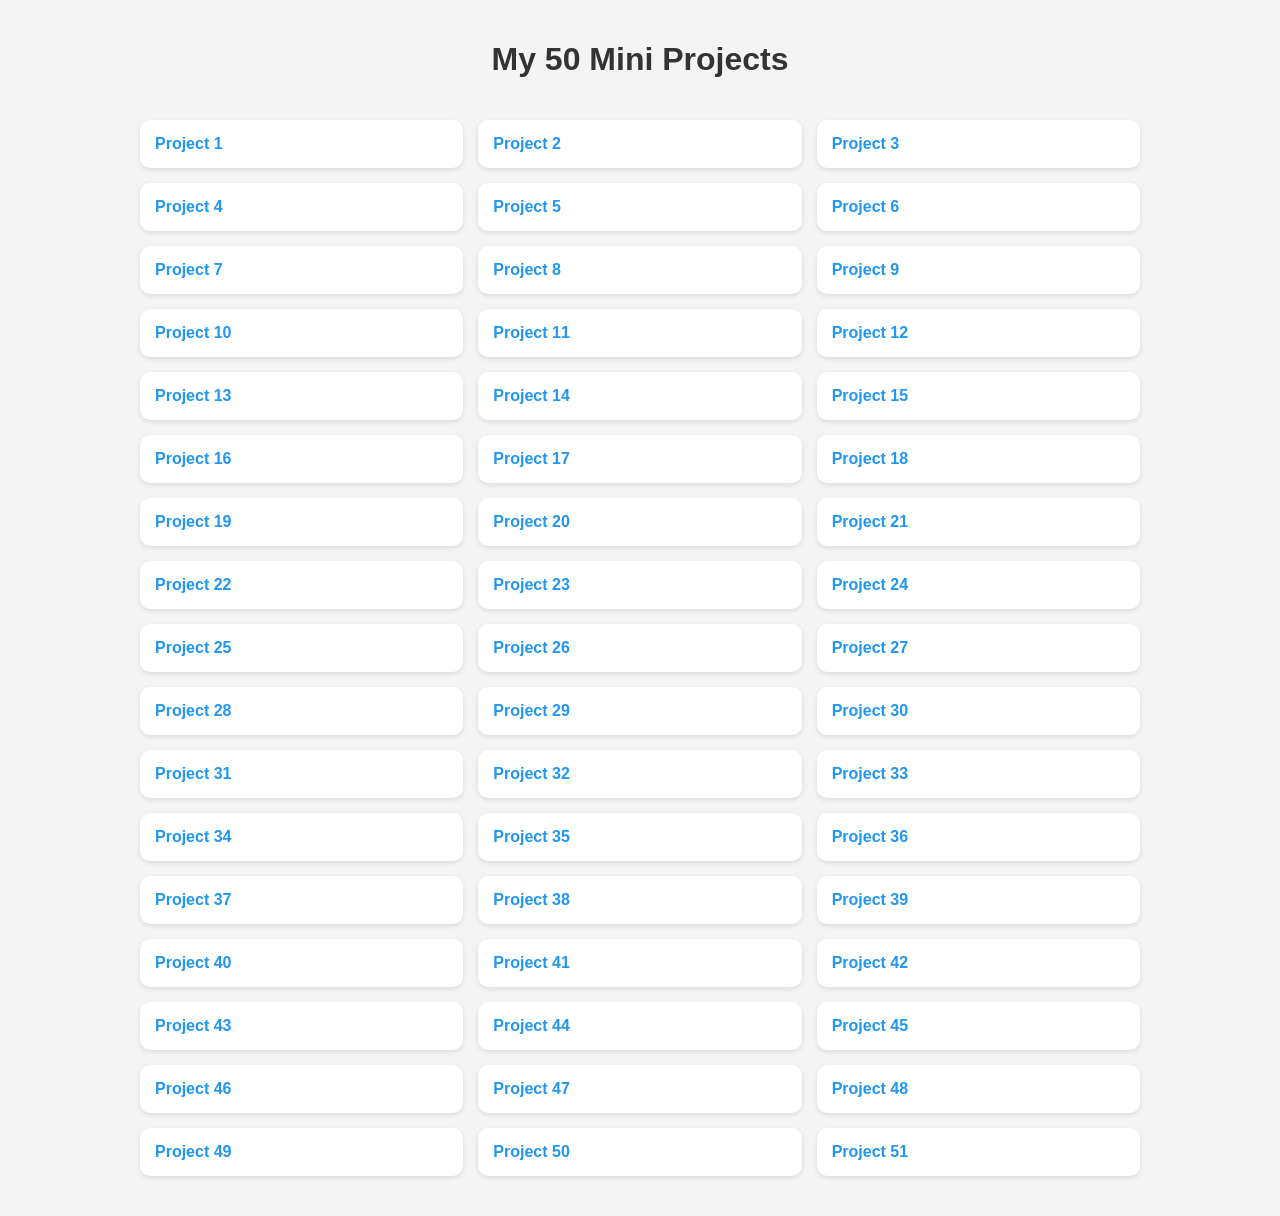
<file: index.html>
<!DOCTYPE html>
<html lang="en">
<head>
  <meta charset="UTF-8" />
  <meta name="viewport" content="width=device-width, initial-scale=1.0"/>
  <title>My 50 Mini Projects</title>
  <style>
    body {
      font-family: Arial, sans-serif;
      background: #f4f4f4;
      margin: 0;
      padding: 20px;
    }

    h1 {
      text-align: center;
      color: #333;
    }

    .project-list {
      display: grid;
      grid-template-columns: repeat(auto-fit, minmax(250px, 1fr));
      gap: 15px;
      padding: 20px;
      max-width: 1000px;
      margin: 0 auto;
    }

    .project-item {
      background: #fff;
      padding: 15px;
      border-radius: 10px;
      box-shadow: 0 2px 5px rgba(0,0,0,0.1);
      transition: transform 0.2s ease;
    }

    .project-item:hover {
      transform: scale(1.03);
    }

    .project-link {
      text-decoration: none;
      color: #2196f3;
      font-weight: bold;
    }

    .project-link:hover {
      text-decoration: underline;
    }
  </style>
</head>
<body>
  <h1>My 50 Mini Projects</h1>
  <div class="project-list">
    <!-- Project links here -->
    <!-- JS will auto-generate below -->
  </div>

  <script>
    const container = document.querySelector('.project-list');
    for (let i = 1; i <= 51; i++) {
      const projectDiv = document.createElement('div');
      projectDiv.className = 'project-item';
      projectDiv.innerHTML = `
        <a class="project-link" href="project${i}/index.html" target="_blank">
          Project ${i}
        </a>
      `;
      container.appendChild(projectDiv);
    }
  </script>
</body>
</html>
</file>
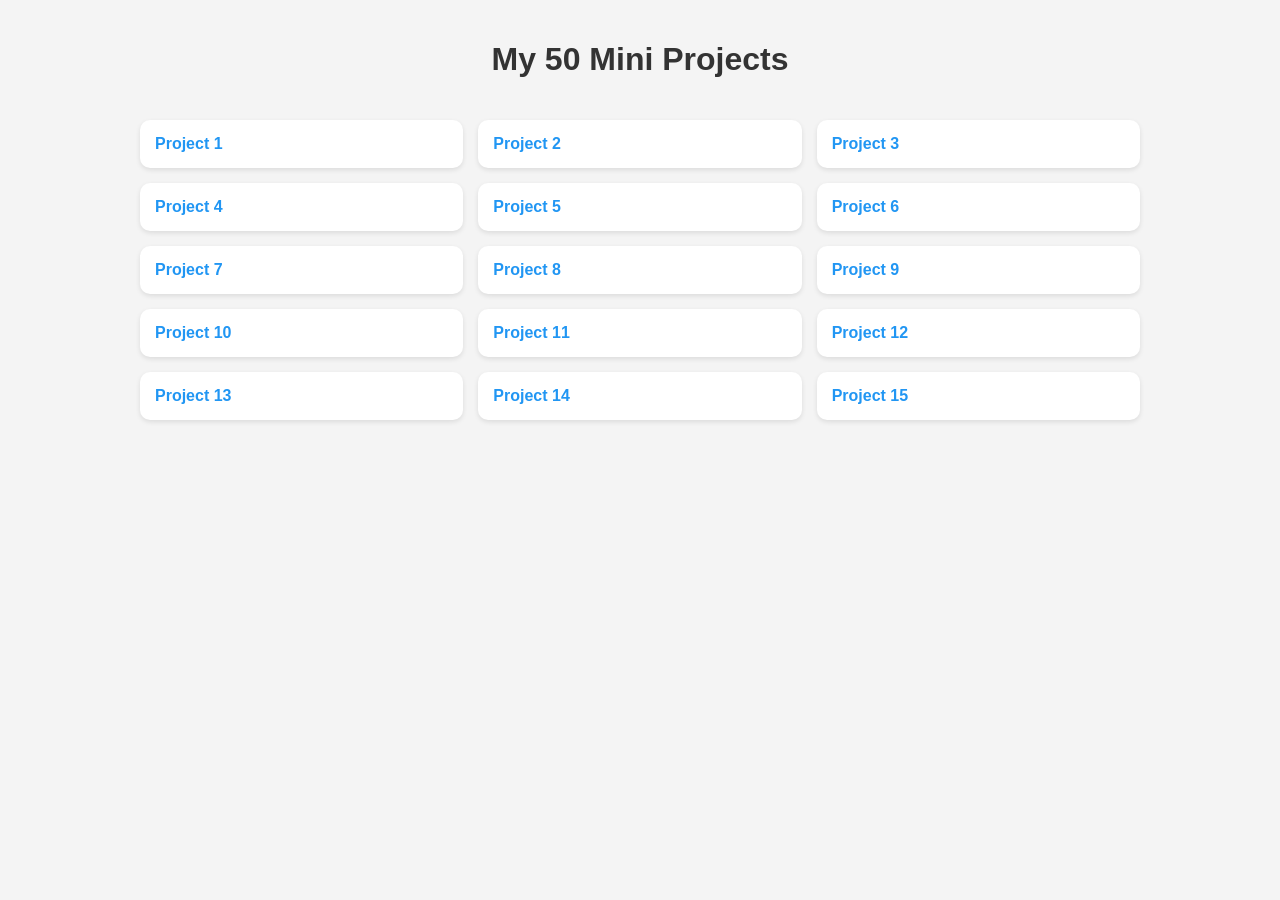
<file: project1/index.html>
<!DOCTYPE html>
<html lang="en">
<head>
  <meta charset="UTF-8" />
  <meta name="viewport" content="width=device-width, initial-scale=1.0"/>
  <title>Build 15 JavaScript Projects - Vanilla JavaScript Course</title>
  <style>
    body {
      font-family: Arial, sans-serif;
      background: #f4f4f4;
      margin: 0;
      padding: 20px;
    }

    h1 {
      text-align: center;
      color: #333;
    }

    .project-list {
      display: grid;
      grid-template-columns: repeat(auto-fit, minmax(250px, 1fr));
      gap: 15px;
      padding: 20px;
      max-width: 1000px;
      margin: 0 auto;
    }

    .project-item {
      background: #fff;
      padding: 15px;
      border-radius: 10px;
      box-shadow: 0 2px 5px rgba(0,0,0,0.1);
      transition: transform 0.2s ease;
    }

    .project-item:hover {
      transform: scale(1.03);
    }

    .project-link {
      text-decoration: none;
      color: #2196f3;
      font-weight: bold;
    }

    .project-link:hover {
      text-decoration: underline;
    }
  </style>
</head>
<body>
  <h1>My 50 Mini Projects</h1>
  <div class="project-list">
    <!-- Project links here -->
    <!-- JS will auto-generate below -->
  </div>

  <script>
    const container = document.querySelector('.project-list');
    for (let i = 1; i <= 15; i++) {
      const projectDiv = document.createElement('div');
      projectDiv.className = 'project-item';
      projectDiv.innerHTML = `
        <a class="project-link" href="project${i}/index.html" target="_blank">
          Project ${i}
        </a>
      `;
      container.appendChild(projectDiv);
    }
  </script>
</body>
</html>
</file>
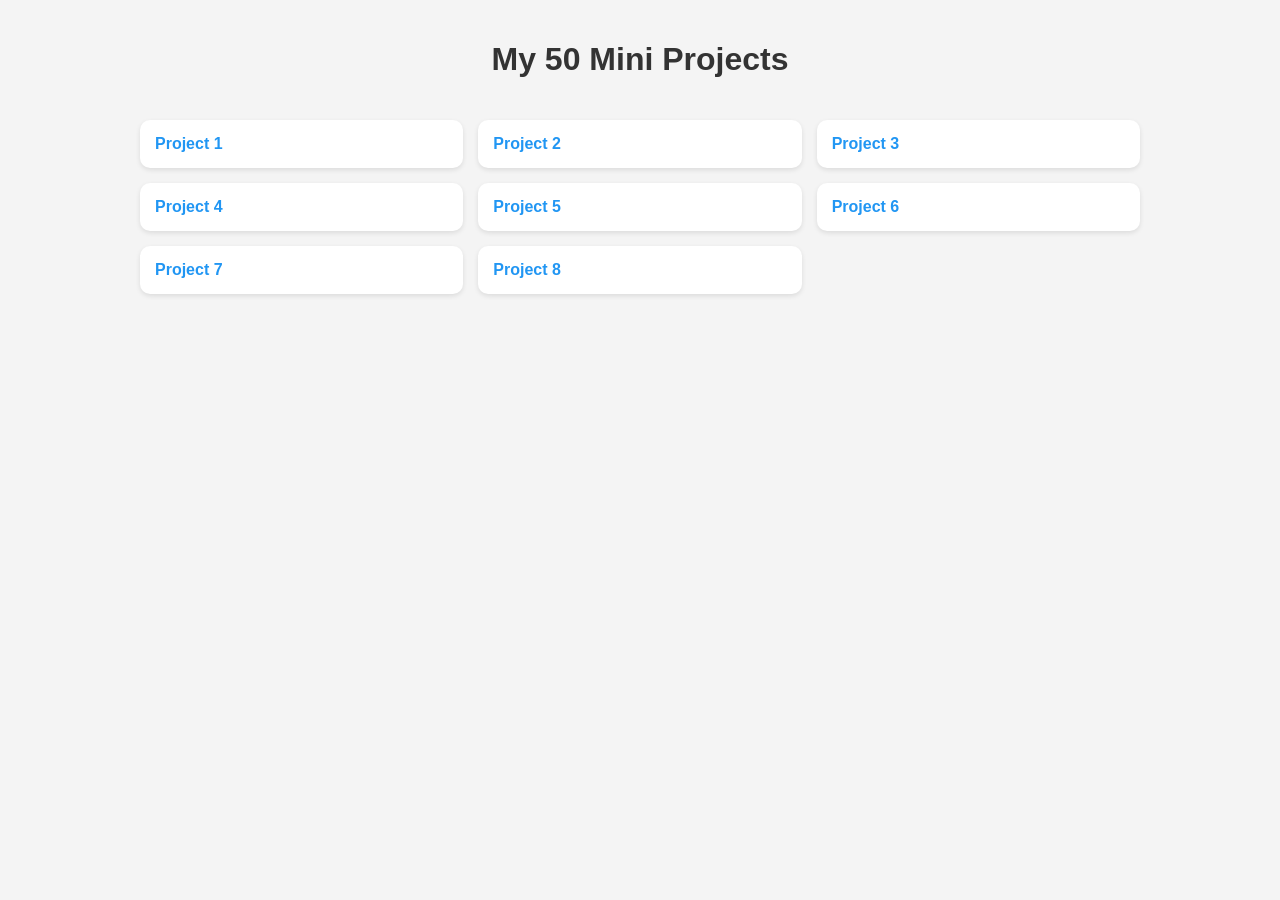
<file: project2/index.html>
<!DOCTYPE html>
<html lang="en">
<head>
  <meta charset="UTF-8" />
  <meta name="viewport" content="width=device-width, initial-scale=1.0"/>
  <title>Build 15 JavaScript Projects - Vanilla JavaScript Course</title>
  <style>
    body {
      font-family: Arial, sans-serif;
      background: #f4f4f4;
      margin: 0;
      padding: 20px;
    }

    h1 {
      text-align: center;
      color: #333;
    }

    .project-list {
      display: grid;
      grid-template-columns: repeat(auto-fit, minmax(250px, 1fr));
      gap: 15px;
      padding: 20px;
      max-width: 1000px;
      margin: 0 auto;
    }

    .project-item {
      background: #fff;
      padding: 15px;
      border-radius: 10px;
      box-shadow: 0 2px 5px rgba(0,0,0,0.1);
      transition: transform 0.2s ease;
    }

    .project-item:hover {
      transform: scale(1.03);
    }

    .project-link {
      text-decoration: none;
      color: #2196f3;
      font-weight: bold;
    }

    .project-link:hover {
      text-decoration: underline;
    }
  </style>
</head>
<body>
  <h1>My 50 Mini Projects</h1>
  <div class="project-list">
    <!-- Project links here -->
    <!-- JS will auto-generate below -->
  </div>

  <script>
    const container = document.querySelector('.project-list');
    for (let i = 1; i <= 8; i++) {
      const projectDiv = document.createElement('div');
      projectDiv.className = 'project-item';
      projectDiv.innerHTML = `
        <a class="project-link" href="project${i}/index.html" target="_blank">
          Project ${i}
        </a>
      `;
      container.appendChild(projectDiv);
    }
  </script>
</body>
</html>
</file>
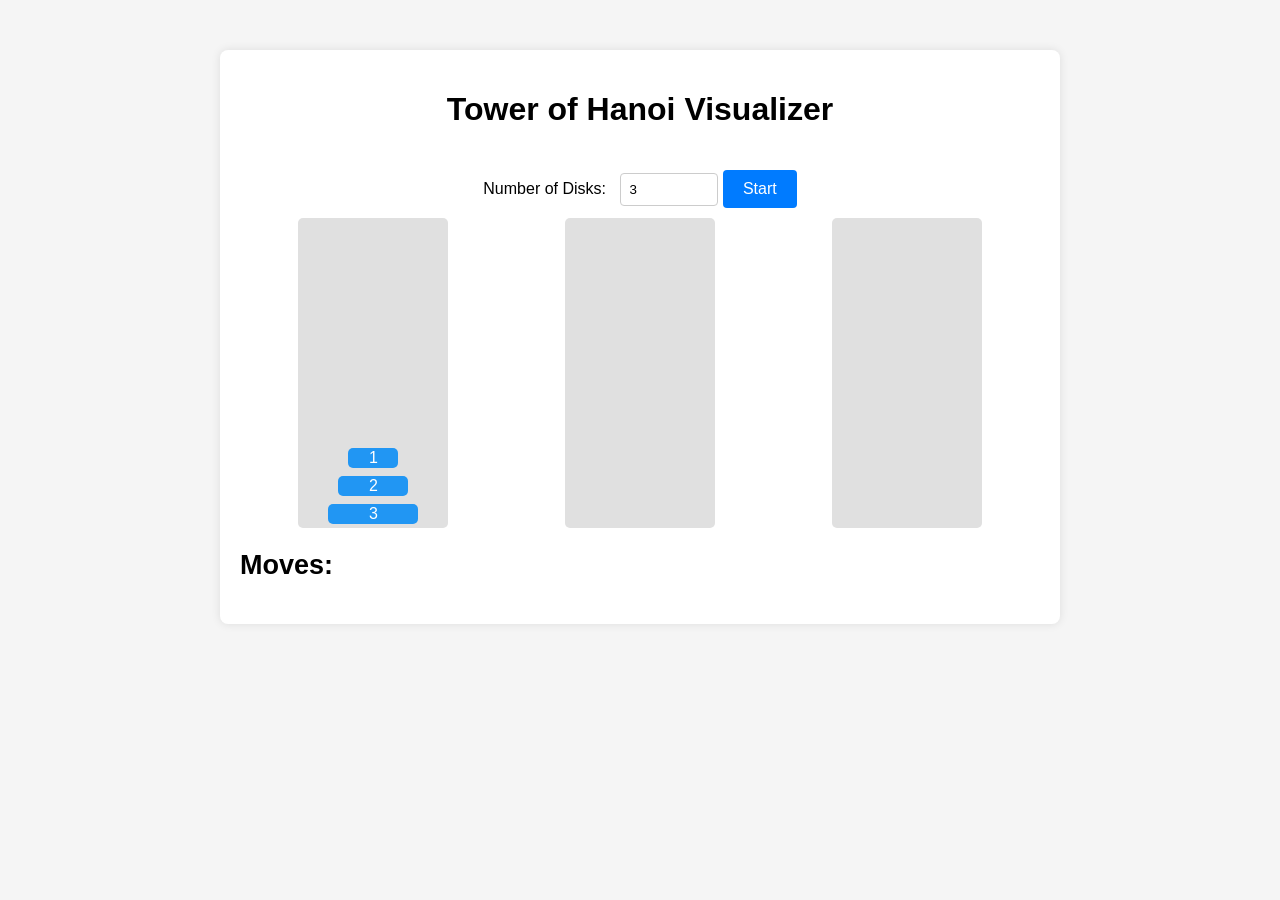
<file: project7/index.html>
<!DOCTYPE html>
<html lang="en">
<head>
    <meta charset="UTF-8" />
    <meta name="viewport" content="width=device-width, initial-scale=1.0" />
    <title>Tower of Hanoi Visualizer</title>
    <style>
        body {
            font-family: Arial, sans-serif;
            text-align: center;
            background-color: #f5f5f5;
        }
        .container {
            max-width: 800px;
            margin: 50px auto;
            padding: 20px;
            background-color: #fff;
            border-radius: 8px;
            box-shadow: 0 0 10px rgba(0, 0, 0, 0.1);
        }
        .input-section {
            margin-bottom: 20px;
        }
        label {
            margin-right: 10px;
        }
        input[type="number"] {
            padding: 8px;
            border: 1px solid #ccc;
            border-radius: 4px;
            width: 80px;
        }
        .rods {
            display: flex;
            justify-content: space-around;
            align-items: flex-end;
            height: 300px;
        }
        .rod {
            width: 150px;
            height: 100%;
            position: relative;
            background-color: #e0e0e0;
            border-radius: 5px;
            padding-top: 10px;
            display: flex;
            flex-direction: column-reverse;
            align-items: center;
        }
        .disk {
            height: 20px;
            background-color: #2196F3;
            margin: 4px auto;
            border-radius: 5px;
            transition: all 0.5s ease;
            color: white;
            display: flex;
            justify-content: center;
            align-items: center;
        }
        #moves-container {
            margin-top: 20px;
            font-size: 18px;
            text-align: left;
        }
        #moves-list {
            list-style-type: none;
            padding: 0;
        }
        #moves-list li {
            margin-bottom: 5px;
        }
        button {
            padding: 10px 20px;
            font-size: 16px;
            margin-top: 20px;
            cursor: pointer;
            background-color: #007bff;
            color: white;
            border: none;
            border-radius: 4px;
        }
        button:hover {
            background-color: #0056b3;
        }
    </style>
</head>
<body>
    <div class="container">
        <h1>Tower of Hanoi Visualizer</h1>
        <div class="input-section">
            <label for="disks">Number of Disks:</label>
            <input type="number" id="disks" min="1" value="3">
            <button onclick="startHanoi()">Start</button>
        </div>
        <div class="rods">
            <div class="rod" id="rod1"></div>
            <div class="rod" id="rod2"></div>
            <div class="rod" id="rod3"></div>
        </div>
        <div id="moves-container">
            <h2>Moves:</h2>
            <ul id="moves-list"></ul>
        </div>
    </div>

    <script>
        const rods = {
            1: document.getElementById("rod1"),
            2: document.getElementById("rod2"),
            3: document.getElementById("rod3")
        };

        let disks = {};
        const moves = [];
        let animationSpeed = 800; // Adjust for animation speed

        function createDiskElement(n) {
            const disk = document.createElement("div");
            disk.classList.add("disk");
            disk.style.width = `${30 + n * 20}px`;
            disk.textContent = n;
            return disk;
        }

        function initializeTowers(numDisks) {
            rods[1].innerHTML = "";
            rods[2].innerHTML = "";
            rods[3].innerHTML = "";
            disks = {};
            for (let i = numDisks; i >= 1; i--) {
                const disk = createDiskElement(i);
                rods[1].appendChild(disk);
                disks[i] = disk;
            }
            document.getElementById("moves-list").innerHTML = "";
            moves.length = 0;
        }

        function hanoi(n, fromRod, toRod, auxRod) {
            if (n === 0) return;
            hanoi(n - 1, fromRod, auxRod, toRod);
            moves.push([n, fromRod, toRod]);
            hanoi(n - 1, auxRod, toRod, fromRod);
        }

        async function animateMoves() {
            for (let i = 0; i < moves.length; i++) {
                const [diskNumber, from, to] = moves[i];
                const disk = disks[diskNumber];
                rods[to].appendChild(disk);
                const moveText = `Move ${i + 1}: Disk ${diskNumber} from Rod ${from} to Rod ${to}`;
                const li = document.createElement("li");
                li.textContent = moveText;
                document.getElementById("moves-list").appendChild(li);
                await new Promise((res) => setTimeout(res, animationSpeed));
            }
        }

        function startHanoi() {
            const numDisks = parseInt(document.getElementById("disks").value);
            initializeTowers(numDisks);
            hanoi(numDisks, 1, 3, 2);
            animateMoves();
        }

        // Initial setup with 3 disks
        initializeTowers(3);
    </script>
</body>
</html>
</file>
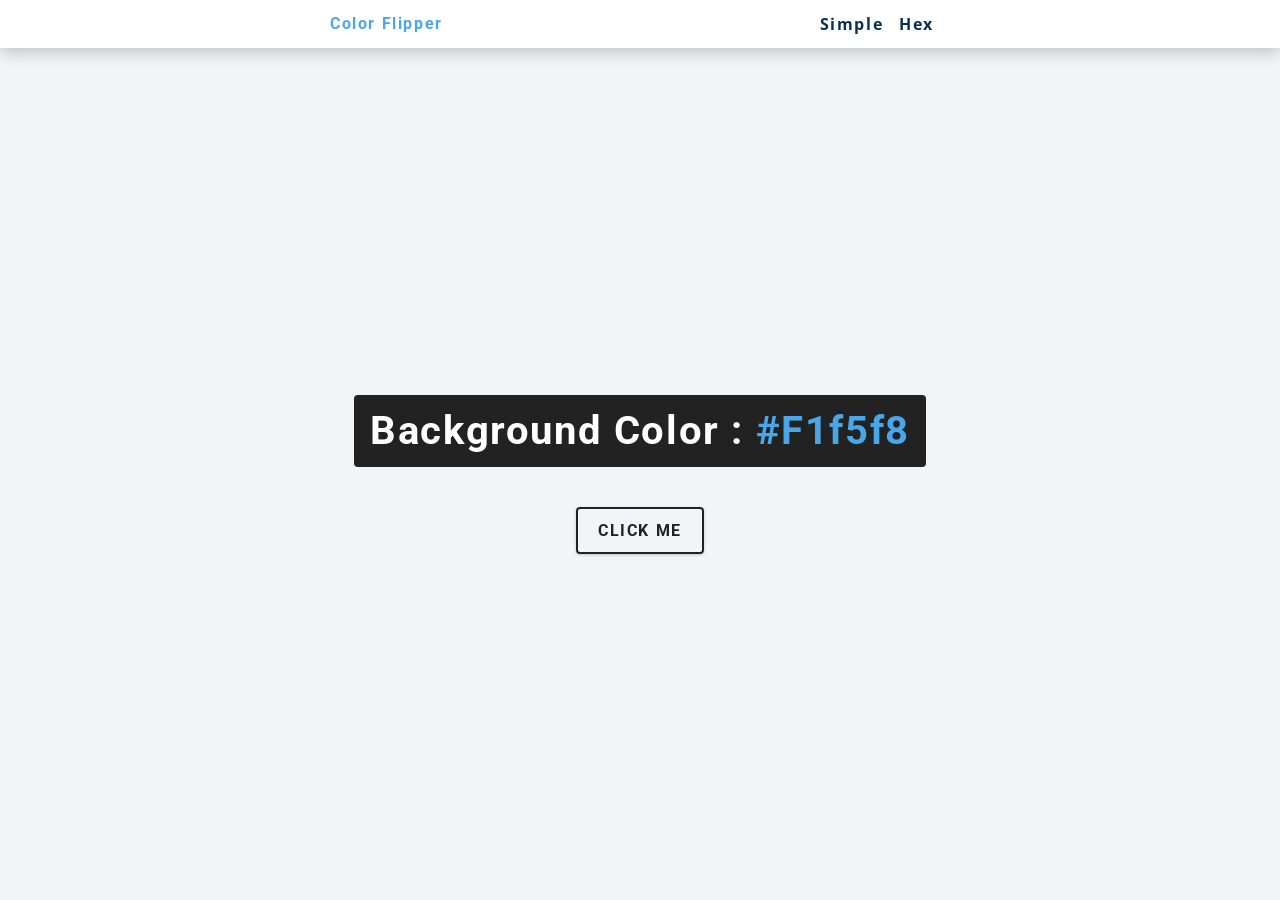
<file: project1/project1/index.html>
<!DOCTYPE html>
<html lang="en">
  <head>
    <meta charset="UTF-8" />
    <meta name="viewport" content="width=device-width, initial-scale=1.0" />
    <title>Color Flipper || Simple</title>

    <!-- styles -->
    <link rel="stylesheet" href="styles.css" />
  </head>
  <body>
    <nav>
      <div class="nav-center">
        <h4>color flipper</h4>
        <ul class="nav-links">
          <li><a href="index.html">simple</a></li>
          <li><a href="hex.html">hex</a></li>
        </ul>
      </div>
    </nav>
    <main>
      <div class="container">
        <h2>background color : <span class="color">#f1f5f8</span></h2>
        <button class="btn btn-hero" id="btn">click me</button>
      </div>
    </main>
    <!-- javascript -->
    <script src="app.js"></script>
  </body>
</html>
</file>
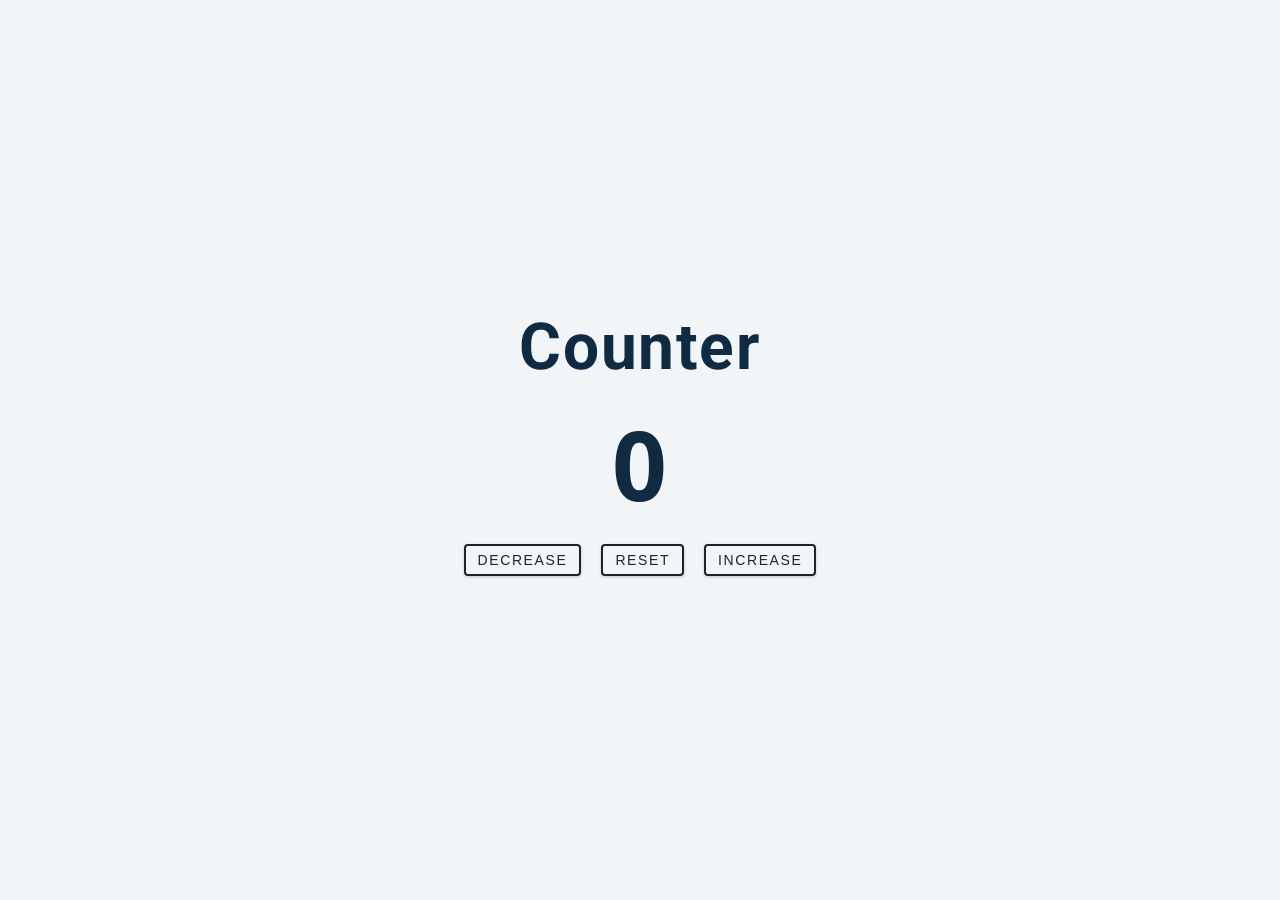
<file: project1/project2/index.html>
<!DOCTYPE html>
<html lang="en">
  <head>
    <meta charset="UTF-8" />
    <meta name="viewport" content="width=device-width, initial-scale=1.0" />
    <title>Counter</title>

    <!-- styles -->
    <link rel="stylesheet" href="styles.css" />
  </head>
  <body>
    <main>
      <div class="container">
        <h1>counter</h1>
        <span id="value">0</span>
        <div class="button-container">
          <button class="btn decrease">decrease</button>
          <button class="btn reset">reset</button>
          <button class="btn increase">increase</button>
        </div>
      </div>
    </main>
    <!-- javascript -->
    <script src="app.js"></script>
  </body>
</html>
</file>
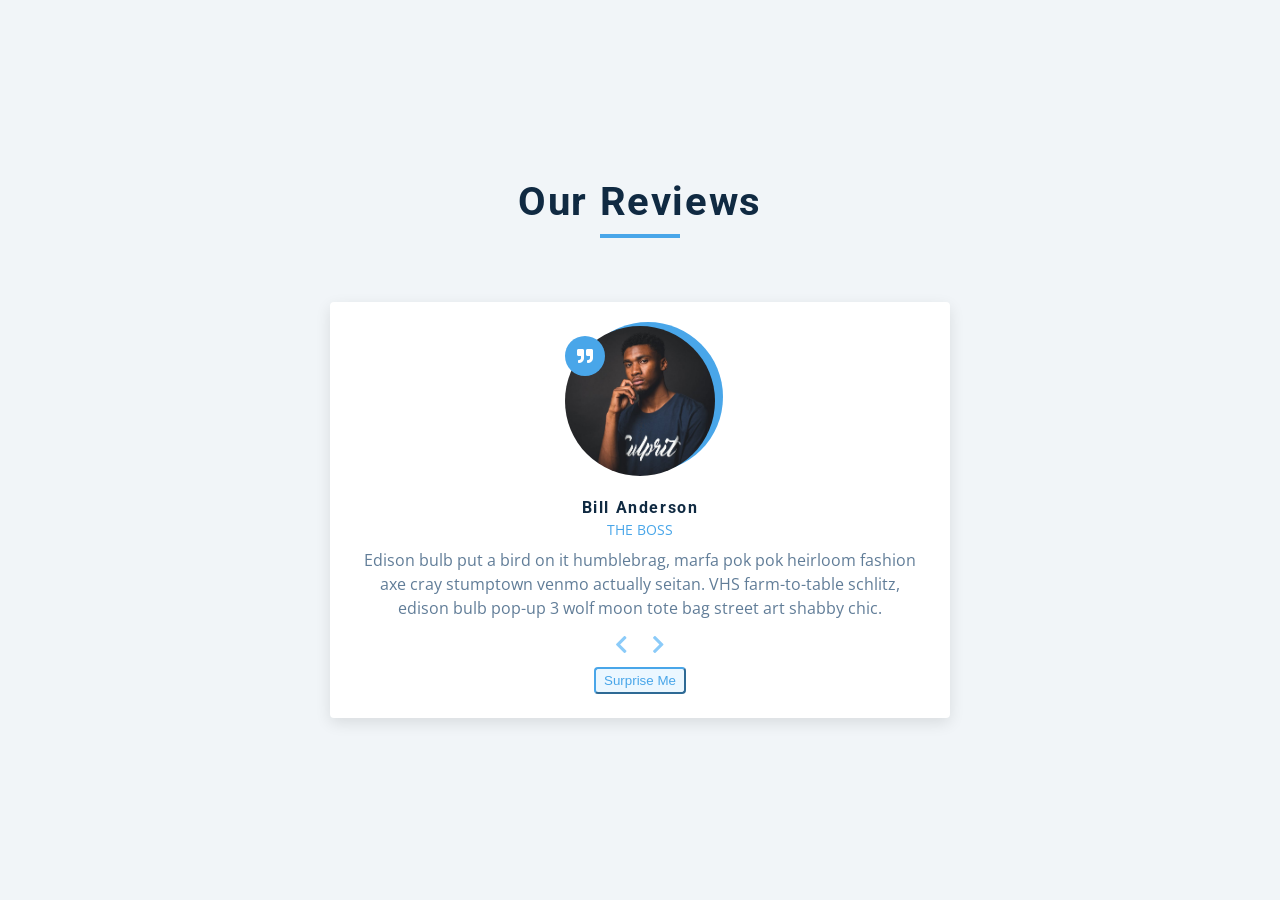
<file: project1/project3/index.html>
<!DOCTYPE html>
<html lang="en">
  <head>
    <meta charset="UTF-8" />
    <meta name="viewport" content="width=device-width, initial-scale=1.0" />
    <title>Starter</title>
    <!-- font-awesome -->
    <link
      rel="stylesheet"
      href="https://cdnjs.cloudflare.com/ajax/libs/font-awesome/5.14.0/css/all.min.css"
    />

    <!-- styles -->
    <link rel="stylesheet" href="styles.css" />
  </head>
  <body>
    <main>
      <section class="container">
        <!-- title -->
        <div class="title">
          <h2>our reviews</h2>
          <div class="underline"></div>
        </div>
        <!-- review -->
        <article class="review">
          <div class="img-container">
            <img src="./img/person-1.jpeg" id="person-img" alt="" />
          </div>
          <h4 id="author">sara jones</h4>
          <p id="job">ux designer</p>
          <p id="info">
            Lorem ipsum dolor sit amet consectetur adipisicing elit. Iusto
            asperiores debitis incidunt, eius earum ipsam cupiditate libero?
            Iste, doloremque nihil?
          </p>
          <!-- prev next buttons-->
          <div class="button-container">
            <button class="prev-btn">
              <i class="fas fa-chevron-left"></i>
            </button>
            <button class="next-btn">
              <i class="fas fa-chevron-right"></i>
            </button>
          </div>
          <!-- random button -->
          <button class="random-btn">surprise me</button>
        </article>
      </section>
    </main>
    <!-- javascript -->
    <script src="app.js"></script>
  </body>
</html>
</file>
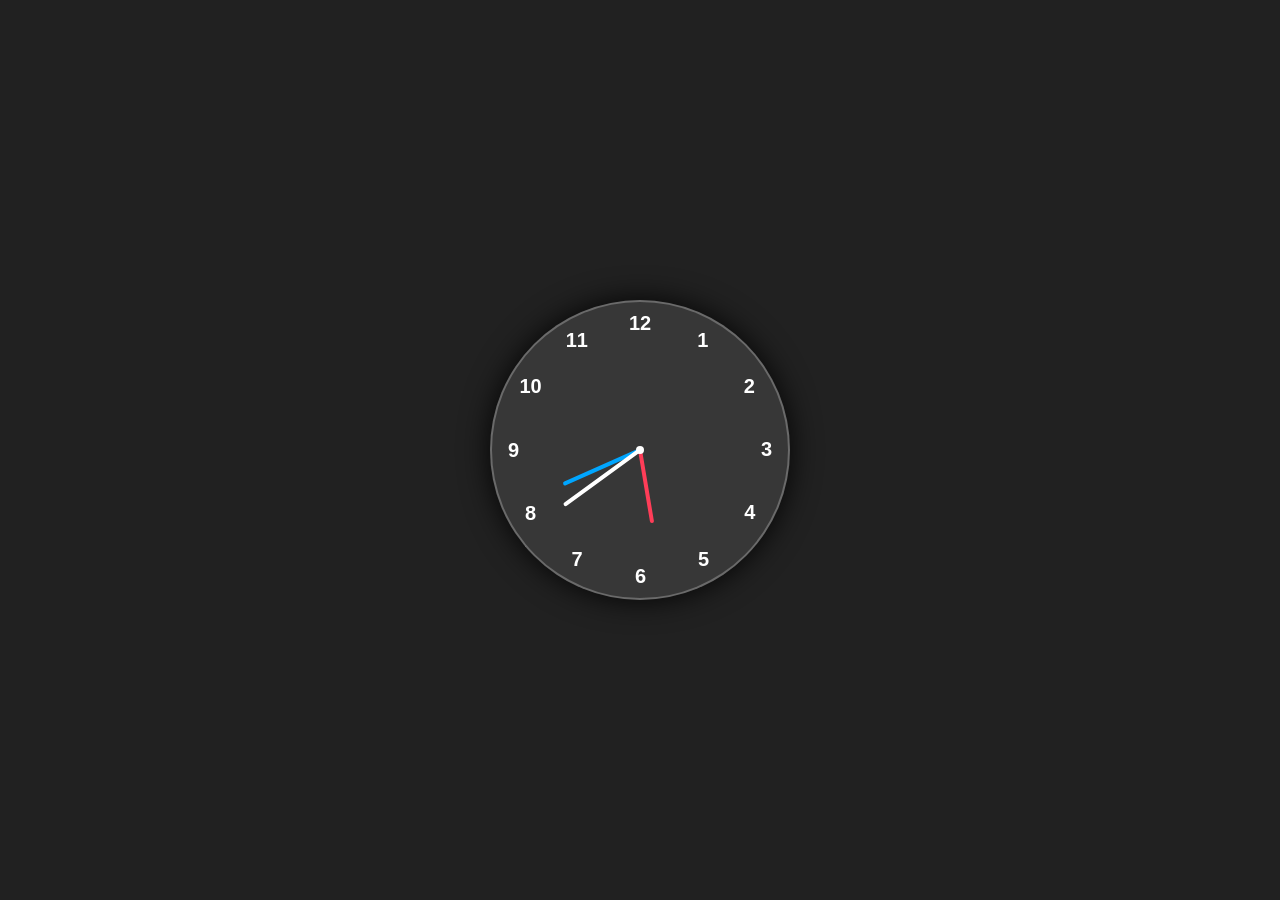
<file: project2/Analog Clock/index.html>
<!DOCTYPE html>
<html lang="en">
  <head>
    <meta charset="UTF-8" />
    <meta http-equiv="X-UA-Compatible" content="IE=edge" />
    <meta name="viewport" content="width=device-width, initial-scale=1.0" />
    <link rel="stylesheet" href="style.css" />
    <title>Analog Clock</title>
  </head>

  <body>
    <div class="container">
      <div class="clock">
        <div style="--clr: #ff3d58; --h: 74px" id="hour" class="hand">
          <i></i>
        </div>
        <div style="--clr: #00a6ff; --h: 84px" id="min" class="hand">
          <i></i>
        </div>
        <div style="--clr: #ffffff; --h: 94px" id="sec" class="hand">
          <i></i>
        </div>

        <span style="--i: 1"><b>1</b></span>
        <span style="--i: 2"><b>2</b></span>
        <span style="--i: 3"><b>3</b></span>
        <span style="--i: 4"><b>4</b></span>
        <span style="--i: 5"><b>5</b></span>
        <span style="--i: 6"><b>6</b></span>
        <span style="--i: 7"><b>7</b></span>
        <span style="--i: 8"><b>8</b></span>
        <span style="--i: 9"><b>9</b></span>
        <span style="--i: 10"><b>10</b></span>
        <span style="--i: 11"><b>11</b></span>
        <span style="--i: 12"><b>12</b></span>
      </div>
    </div>

    <script src="script.js"></script>
  </body>
</html>
</file>
<file: project1/project1/styles.css>
/*
=============== 
Fonts
===============
*/
@import url("https://fonts.googleapis.com/css?family=Open+Sans|Roboto:400,700&display=swap");

/*
=============== 
Variables
===============
*/

:root {
  /* dark shades of primary color*/
  --clr-primary-1: hsl(205, 86%, 17%);
  --clr-primary-2: hsl(205, 77%, 27%);
  --clr-primary-3: hsl(205, 72%, 37%);
  --clr-primary-4: hsl(205, 63%, 48%);
  /* primary/main color */
  --clr-primary-5: hsl(205, 78%, 60%);
  /* lighter shades of primary color */
  --clr-primary-6: hsl(205, 89%, 70%);
  --clr-primary-7: hsl(205, 90%, 76%);
  --clr-primary-8: hsl(205, 86%, 81%);
  --clr-primary-9: hsl(205, 90%, 88%);
  --clr-primary-10: hsl(205, 100%, 96%);
  /* darkest grey - used for headings */
  --clr-grey-1: hsl(209, 61%, 16%);
  --clr-grey-2: hsl(211, 39%, 23%);
  --clr-grey-3: hsl(209, 34%, 30%);
  --clr-grey-4: hsl(209, 28%, 39%);
  /* grey used for paragraphs */
  --clr-grey-5: hsl(210, 22%, 49%);
  --clr-grey-6: hsl(209, 23%, 60%);
  --clr-grey-7: hsl(211, 27%, 70%);
  --clr-grey-8: hsl(210, 31%, 80%);
  --clr-grey-9: hsl(212, 33%, 89%);
  --clr-grey-10: hsl(210, 36%, 96%);
  --clr-white: #fff;
  --clr-red-dark: hsl(360, 67%, 44%);
  --clr-red-light: hsl(360, 71%, 66%);
  --clr-green-dark: hsl(125, 67%, 44%);
  --clr-green-light: hsl(125, 71%, 66%);
  --clr-black: #222;
  --ff-primary: "Roboto", sans-serif;
  --ff-secondary: "Open Sans", sans-serif;
  --transition: all 0.3s linear;
  --spacing: 0.1rem;
  --radius: 0.25rem;
  --light-shadow: 0 5px 15px rgba(0, 0, 0, 0.1);
  --dark-shadow: 0 5px 15px rgba(0, 0, 0, 0.2);
  --max-width: 1170px;
  --fixed-width: 620px;
}
/*
=============== 
Global Styles
===============
*/

*,
::after,
::before {
  margin: 0;
  padding: 0;
  box-sizing: border-box;
}
body {
  font-family: var(--ff-secondary);
  background: var(--clr-grey-10);
  color: var(--clr-grey-1);
  line-height: 1.5;
  font-size: 0.875rem;
}
ul {
  list-style-type: none;
}
a {
  text-decoration: none;
}
h1,
h2,
h3,
h4 {
  letter-spacing: var(--spacing);
  text-transform: capitalize;
  line-height: 1.25;
  margin-bottom: 0.75rem;
  font-family: var(--ff-primary);
}
h1 {
  font-size: 3rem;
}
h2 {
  font-size: 2rem;
}
h3 {
  font-size: 1.25rem;
}
h4 {
  font-size: 0.875rem;
}
p {
  margin-bottom: 1.25rem;
  color: var(--clr-grey-5);
}
@media screen and (min-width: 800px) {
  h1 {
    font-size: 4rem;
  }
  h2 {
    font-size: 2.5rem;
  }
  h3 {
    font-size: 1.75rem;
  }
  h4 {
    font-size: 1rem;
  }
  body {
    font-size: 1rem;
  }
  h1,
  h2,
  h3,
  h4 {
    line-height: 1;
  }
}
/*  global classes */

/* section */
.section {
  padding: 5rem 0;
}

.section-center {
  width: 90vw;
  margin: 0 auto;
  max-width: 1170px;
}
@media screen and (min-width: 992px) {
  .section-center {
    width: 95vw;
  }
}
main {
  min-height: 100vh;
  display: grid;
  place-items: center;
}

/*
=============== 
Nav
===============
*/
nav {
  background: var(--clr-white);
  height: 3rem;
  display: grid;
  align-items: center;
  box-shadow: var(--dark-shadow);
}
.nav-center {
  width: 90vw;
  max-width: var(--fixed-width);
  margin: 0 auto;
  display: flex;
  align-items: center;
  justify-content: space-between;
}
.nav-center h4 {
  margin-bottom: 0;
  color: var(--clr-primary-5);
}
.nav-links {
  display: flex;
}
nav a {
  text-transform: capitalize;
  font-weight: 700;
  font-size: 1rem;
  color: var(--clr-primary-1);
  letter-spacing: var(--spacing);
  margin-right: 1rem;
}
nav a:hover {
  color: var(--clr-primary-5);
}
/*
=============== 
Container
===============
*/
main {
  min-height: calc(100vh - 3rem);
  display: grid;
  place-items: center;
}
.container {
  text-align: center;
}
.container h2 {
  background: var(--clr-black);
  color: var(--clr-white);
  padding: 1rem;
  border-radius: var(--radius);
  margin-bottom: 2.5rem;
}
.color {
  color: var(--clr-primary-5);
}
.btn-hero {
  font-family: var(--ff-primary);
  text-transform: uppercase;
  background: transparent;
  color: var(--clr-black);
  letter-spacing: var(--spacing);
  display: inline-block;
  font-weight: 700;
  transition: var(--transition);
  border: 2px solid var(--clr-black);
  cursor: pointer;
  box-shadow: 0 1px 3px rgba(0, 0, 0, 0.2);
  border-radius: var(--radius);
  font-size: 1rem;
  padding: 0.75rem 1.25rem;
}
.btn-hero:hover {
  color: var(--clr-white);
  background: var(--clr-black);
}
</file>
<file: project1/project2/styles.css>
/*
=============== 
Fonts
===============
*/
@import url("https://fonts.googleapis.com/css?family=Open+Sans|Roboto:400,700&display=swap");

/*
=============== 
Variables
===============
*/

:root {
  /* dark shades of primary color*/
  --clr-primary-1: hsl(205, 86%, 17%);
  --clr-primary-2: hsl(205, 77%, 27%);
  --clr-primary-3: hsl(205, 72%, 37%);
  --clr-primary-4: hsl(205, 63%, 48%);
  /* primary/main color */
  --clr-primary-5: hsl(205, 78%, 60%);
  /* lighter shades of primary color */
  --clr-primary-6: hsl(205, 89%, 70%);
  --clr-primary-7: hsl(205, 90%, 76%);
  --clr-primary-8: hsl(205, 86%, 81%);
  --clr-primary-9: hsl(205, 90%, 88%);
  --clr-primary-10: hsl(205, 100%, 96%);
  /* darkest grey - used for headings */
  --clr-grey-1: hsl(209, 61%, 16%);
  --clr-grey-2: hsl(211, 39%, 23%);
  --clr-grey-3: hsl(209, 34%, 30%);
  --clr-grey-4: hsl(209, 28%, 39%);
  /* grey used for paragraphs */
  --clr-grey-5: hsl(210, 22%, 49%);
  --clr-grey-6: hsl(209, 23%, 60%);
  --clr-grey-7: hsl(211, 27%, 70%);
  --clr-grey-8: hsl(210, 31%, 80%);
  --clr-grey-9: hsl(212, 33%, 89%);
  --clr-grey-10: hsl(210, 36%, 96%);
  --clr-white: #fff;
  --clr-red-dark: hsl(360, 67%, 44%);
  --clr-red-light: hsl(360, 71%, 66%);
  --clr-green-dark: hsl(125, 67%, 44%);
  --clr-green-light: hsl(125, 71%, 66%);
  --clr-black: #222;
  --ff-primary: "Roboto", sans-serif;
  --ff-secondary: "Open Sans", sans-serif;
  --transition: all 0.3s linear;
  --spacing: 0.1rem;
  --radius: 0.25rem;
  --light-shadow: 0 5px 15px rgba(0, 0, 0, 0.1);
  --dark-shadow: 0 5px 15px rgba(0, 0, 0, 0.2);
  --max-width: 1170px;
  --fixed-width: 620px;
}
/*
=============== 
Global Styles
===============
*/

*,
::after,
::before {
  margin: 0;
  padding: 0;
  box-sizing: border-box;
}
body {
  font-family: var(--ff-secondary);
  background: var(--clr-grey-10);
  color: var(--clr-grey-1);
  line-height: 1.5;
  font-size: 0.875rem;
}
ul {
  list-style-type: none;
}
a {
  text-decoration: none;
}
h1,
h2,
h3,
h4 {
  letter-spacing: var(--spacing);
  text-transform: capitalize;
  line-height: 1.25;
  margin-bottom: 0.75rem;
  font-family: var(--ff-primary);
}
h1 {
  font-size: 3rem;
}
h2 {
  font-size: 2rem;
}
h3 {
  font-size: 1.25rem;
}
h4 {
  font-size: 0.875rem;
}
p {
  margin-bottom: 1.25rem;
  color: var(--clr-grey-5);
}
@media screen and (min-width: 800px) {
  h1 {
    font-size: 4rem;
  }
  h2 {
    font-size: 2.5rem;
  }
  h3 {
    font-size: 1.75rem;
  }
  h4 {
    font-size: 1rem;
  }
  body {
    font-size: 1rem;
  }
  h1,
  h2,
  h3,
  h4 {
    line-height: 1;
  }
}
/*  global classes */

/* section */
.section {
  padding: 5rem 0;
}

.section-center {
  width: 90vw;
  margin: 0 auto;
  max-width: 1170px;
}
@media screen and (min-width: 992px) {
  .section-center {
    width: 95vw;
  }
}
main {
  min-height: 100vh;
  display: grid;
  place-items: center;
}

/*
=============== 
Counter
===============
*/

main {
  min-height: 100vh;
  display: grid;
  place-items: center;
}
.container {
  text-align: center;
}
#value {
  font-size: 6rem;
  font-weight: bold;
}
.btn {
  text-transform: uppercase;
  background: transparent;
  color: var(--clr-black);
  padding: 0.375rem 0.75rem;
  letter-spacing: var(--spacing);
  display: inline-block;
  transition: var(--transition);
  font-size: 0.875rem;
  border: 2px solid var(--clr-black);
  cursor: pointer;
  box-shadow: 0 1px 3px rgba(0, 0, 0, 0.2);
  border-radius: var(--radius);
  margin: 0.5rem;
}
.btn:hover {
  color: var(--clr-white);
  background: var(--clr-black);
}
</file>
<file: project1/project3/styles.css>
/*
=============== 
Fonts
===============
*/
@import url("https://fonts.googleapis.com/css?family=Open+Sans|Roboto:400,700&display=swap");

/*
=============== 
Variables
===============
*/

:root {
  /* dark shades of primary color*/
  --clr-primary-1: hsl(205, 86%, 17%);
  --clr-primary-2: hsl(205, 77%, 27%);
  --clr-primary-3: hsl(205, 72%, 37%);
  --clr-primary-4: hsl(205, 63%, 48%);
  /* primary/main color */
  --clr-primary-5: hsl(205, 78%, 60%);
  /* lighter shades of primary color */
  --clr-primary-6: hsl(205, 89%, 70%);
  --clr-primary-7: hsl(205, 90%, 76%);
  --clr-primary-8: hsl(205, 86%, 81%);
  --clr-primary-9: hsl(205, 90%, 88%);
  --clr-primary-10: hsl(205, 100%, 96%);
  /* darkest grey - used for headings */
  --clr-grey-1: hsl(209, 61%, 16%);
  --clr-grey-2: hsl(211, 39%, 23%);
  --clr-grey-3: hsl(209, 34%, 30%);
  --clr-grey-4: hsl(209, 28%, 39%);
  /* grey used for paragraphs */
  --clr-grey-5: hsl(210, 22%, 49%);
  --clr-grey-6: hsl(209, 23%, 60%);
  --clr-grey-7: hsl(211, 27%, 70%);
  --clr-grey-8: hsl(210, 31%, 80%);
  --clr-grey-9: hsl(212, 33%, 89%);
  --clr-grey-10: hsl(210, 36%, 96%);
  --clr-white: #fff;
  --clr-red-dark: hsl(360, 67%, 44%);
  --clr-red-light: hsl(360, 71%, 66%);
  --clr-green-dark: hsl(125, 67%, 44%);
  --clr-green-light: hsl(125, 71%, 66%);
  --clr-black: #222;
  --ff-primary: "Roboto", sans-serif;
  --ff-secondary: "Open Sans", sans-serif;
  --transition: all 0.3s linear;
  --spacing: 0.1rem;
  --radius: 0.25rem;
  --light-shadow: 0 5px 15px rgba(0, 0, 0, 0.1);
  --dark-shadow: 0 5px 15px rgba(0, 0, 0, 0.2);
  --max-width: 1170px;
  --fixed-width: 620px;
}
/*
=============== 
Global Styles
===============
*/

*,
::after,
::before {
  margin: 0;
  padding: 0;
  box-sizing: border-box;
}
body {
  font-family: var(--ff-secondary);
  background: var(--clr-grey-10);
  color: var(--clr-grey-1);
  line-height: 1.5;
  font-size: 0.875rem;
}
ul {
  list-style-type: none;
}
a {
  text-decoration: none;
}
h1,
h2,
h3,
h4 {
  letter-spacing: var(--spacing);
  text-transform: capitalize;
  line-height: 1.25;
  margin-bottom: 0.75rem;
  font-family: var(--ff-primary);
}
h1 {
  font-size: 3rem;
}
h2 {
  font-size: 2rem;
}
h3 {
  font-size: 1.25rem;
}
h4 {
  font-size: 0.875rem;
}
p {
  margin-bottom: 1.25rem;
  color: var(--clr-grey-5);
}
@media screen and (min-width: 800px) {
  h1 {
    font-size: 4rem;
  }
  h2 {
    font-size: 2.5rem;
  }
  h3 {
    font-size: 1.75rem;
  }
  h4 {
    font-size: 1rem;
  }
  body {
    font-size: 1rem;
  }
  h1,
  h2,
  h3,
  h4 {
    line-height: 1;
  }
}
/*  global classes */

/* section */
.section {
  padding: 5rem 0;
}

.section-center {
  width: 90vw;
  margin: 0 auto;
  max-width: 1170px;
}
@media screen and (min-width: 992px) {
  .section-center {
    width: 95vw;
  }
}
main {
  min-height: 100vh;
  display: grid;
  place-items: center;
}

/*
=============== 
Reviews
===============
*/
main {
  min-height: 100vh;
  display: grid;
  place-items: center;
}
.title {
  text-align: center;
  margin-bottom: 4rem;
}
.underline {
  height: 0.25rem;
  width: 5rem;
  background: var(--clr-primary-5);
  margin-left: auto;
  margin-right: auto;
}
.container {
  width: 80vw;
  max-width: var(--fixed-width);
}
.review {
  background: var(--clr-white);
  padding: 1.5rem 2rem;
  border-radius: var(--radius);
  box-shadow: var(--light-shadow);
  transition: var(--transition);
  text-align: center;
}
.review:hover {
  box-shadow: var(--dark-shadow);
}
.img-container {
  position: relative;
  width: 150px;
  height: 150px;
  border-radius: 50%;
  margin: 0 auto;
  margin-bottom: 1.5rem;
}
#person-img {
  width: 100%;
  display: block;
  height: 100%;
  object-fit: cover;
  border-radius: 50%;
  position: relative;
}
.img-container::after {
  font-family: "Font Awesome 5 Free";
  font-weight: 900;
  content: "\f10e";
  position: absolute;
  top: 0;
  left: 0;
  width: 2.5rem;
  height: 2.5rem;
  display: grid;
  place-items: center;
  border-radius: 50%;
  transform: translateY(25%);
  background: var(--clr-primary-5);
  color: var(--clr-white);
}
.img-container::before {
  content: "";
  width: 100%;
  height: 100%;
  background: var(--clr-primary-5);
  position: absolute;
  top: -0.25rem;
  right: -0.5rem;
  border-radius: 50%;
}
#author {
  margin-bottom: 0.25rem;
}
#job {
  margin-bottom: 0.5rem;
  text-transform: uppercase;
  color: var(--clr-primary-5);
  font-size: 0.85rem;
}
#info {
  margin-bottom: 0.75rem;
}
.prev-btn,
.next-btn {
  color: var(--clr-primary-7);
  font-size: 1.25rem;
  background: transparent;
  border-color: transparent;
  margin: 0 0.5rem;
  transition: var(--transition);
  cursor: pointer;
}
.prev-btn:hover,
.next-btn:hover {
  color: var(--clr-primary-5);
}
.random-btn {
  margin-top: 0.5rem;
  background: var(--clr-primary-10);
  color: var(--clr-primary-5);
  padding: 0.25rem 0.5rem;
  text-transform: capitalize;
  border-radius: var(--radius);
  transition: var(--transition);
  border-color: var(--clr-primary-5);
  cursor: pointer;
}
.random-btn:hover {
  background: var(--clr-primary-5);
  color: var(--clr-primary-1);
}
</file>
<file: project2/Analog Clock/style.css>
*{
    margin: 0;
    padding: 0;
    box-sizing: border-box;
    font-family: sans-serif;
    color: #ffffff;
}

body{
    display: flex;
    justify-content: center;
    align-items: center;
    min-height: 100vh;
    background-color: #212121;
}

.container{
    position: relative;
}

.clock{
    width: 300px;
    height: 300px;
    border-radius: 50%;
    background-color: rgba(255, 255, 255, 0.1);
    border: 2px solid rgba(255, 255, 255, 0.25);
    box-shadow: 0px 0px 30px rgba(0, 0, 0, 0.9);
    display: flex;
    justify-content: center;
    align-items: center;
}

.clock span{
    position: absolute;
    transform: rotate(calc(30deg * var(--i))); 
    inset: 12px;
    text-align: center;
}

.clock span b{
    transform: rotate(calc(-30deg * var(--i)));
    display: inline-block;
    font-size: 20px;
}

.clock::before{
    content: '';
    position: absolute;
    width: 8px;
    height: 8px;
    border-radius: 50%;
    background-color: #fff;
    z-index: 2;
}

.hand{
    position: absolute;
    display: flex;
    justify-content: center;
    align-items: flex-end;
}
.hand i{
    position: absolute;
    background-color: var(--clr);
    width: 4px;
    height: var(--h);
    border-radius: 8px;
}
</file>
